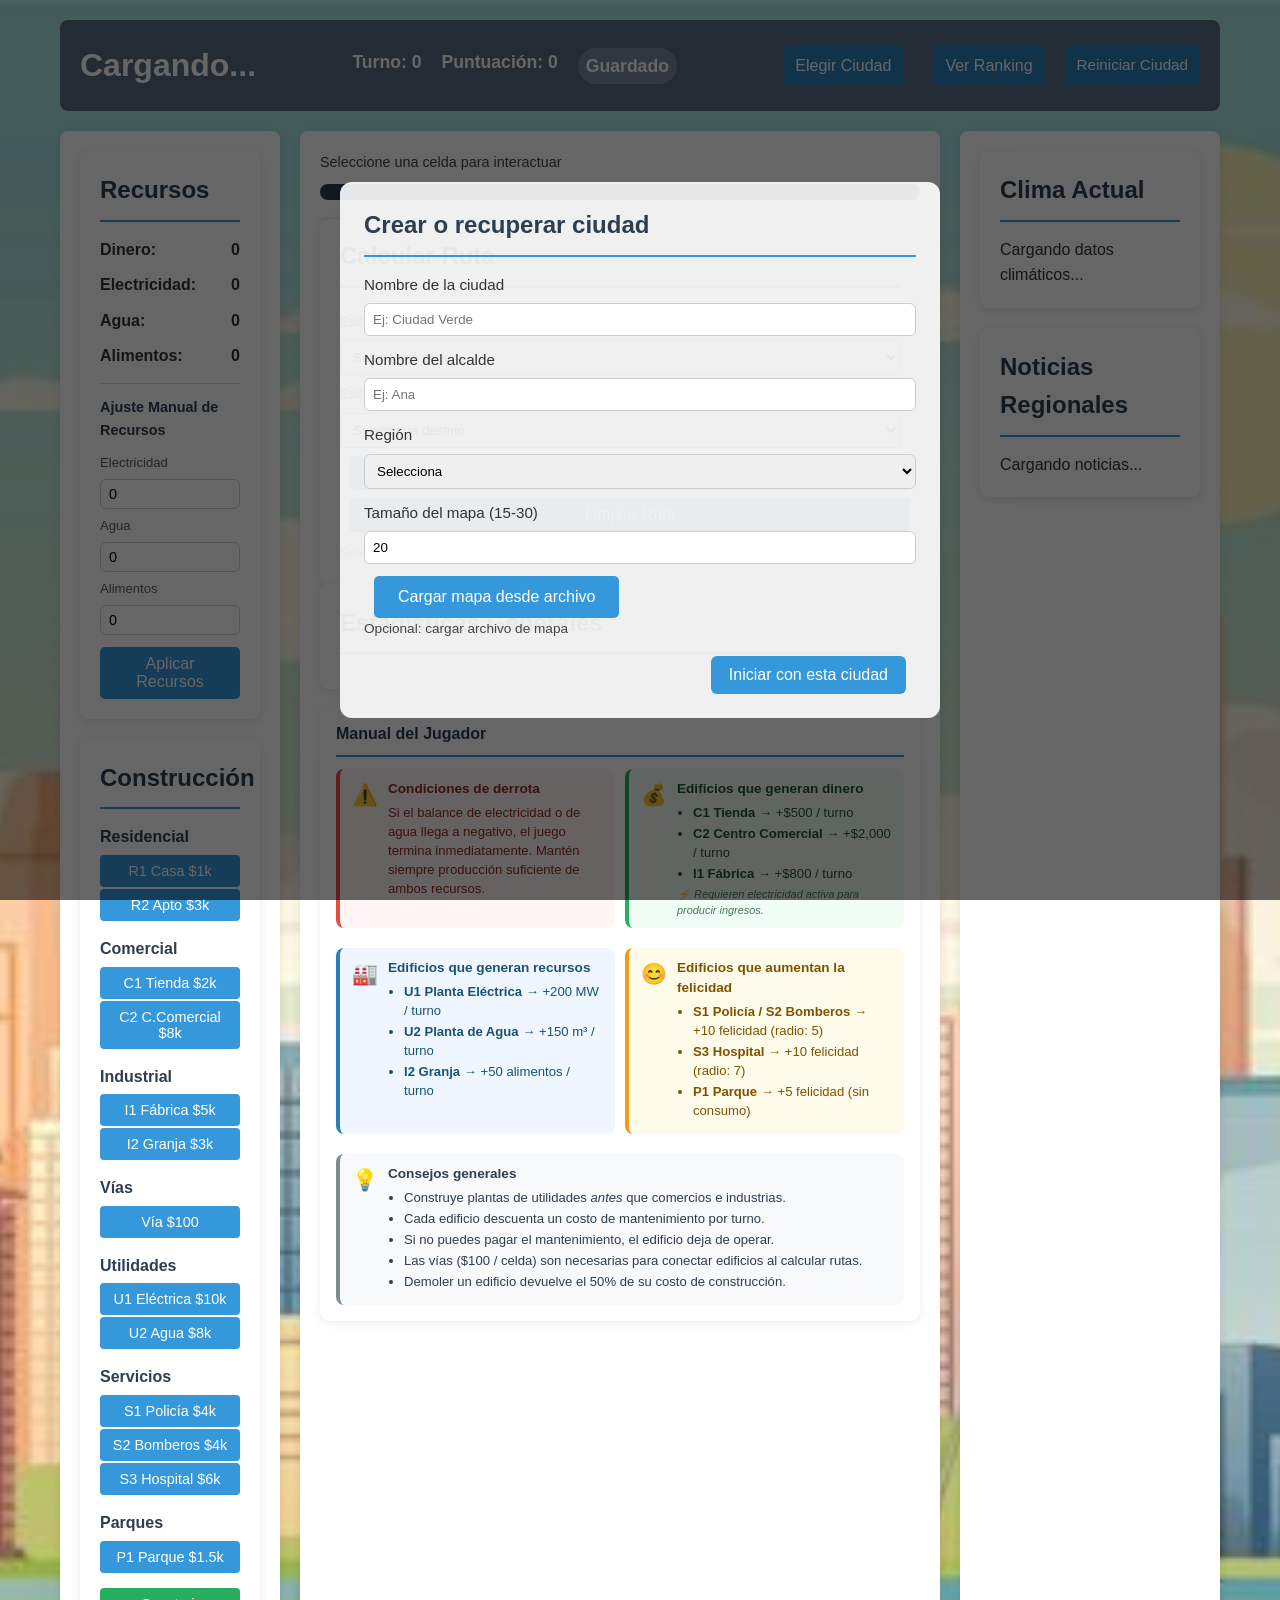
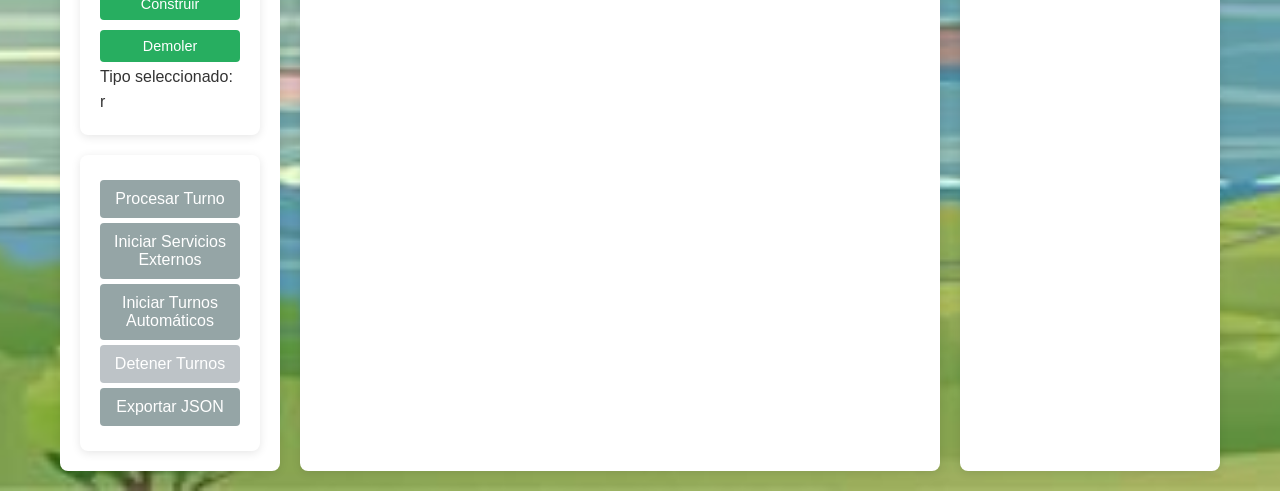
<file: presentacion/vistas/index.html>
<!DOCTYPE html>
<html lang="es">
<head>
    <meta charset="UTF-8" />
    <meta name="viewport" content="width=device-width, initial-scale=1.0" />
    <title>Configuración Inicial - Ciudad Virtual</title>
    <link rel="stylesheet" href="../estilos/setup.css" />
</head>
<body>
    <main class="setup-container">
        <section class="setup-card">
            <h1>Creación de Nueva Ciudad (HU-001)</h1>
            <form id="setup-form">
                <label>
                    Nombre de la ciudad *
                    <input id="nombre-ciudad" type="text" maxlength="50" placeholder="Ej: Springfield" required />
                </label>
                <label>
                    Nombre del alcalde *
                    <input id="nombre-alcalde" type="text" maxlength="50" placeholder="Ej: Homer Simpson" required />
                </label>
                <label>
                    Región geográfica *
                    <select id="region" required>
                        <option value="">Selecciona</option>
                        <option value="Bogotá">Bogotá</option>
                        <option value="Medellín">Medellín</option>
                        <option value="Cali">Cali</option>
                    </select>
                </label>
                <label>
                    Tamaño del mapa *
                    <input id="tamano-mapa" type="number" min="15" max="30" value="20" required />
                </label>

                <div class="helper-text" id="error-msg" aria-live="polite"></div>

                <button type="submit">Crear ciudad y continuar</button>
            </form>
        </section>
    </main>

    <script src="index-redirect.js"></script>

</body>
</html>
</file>
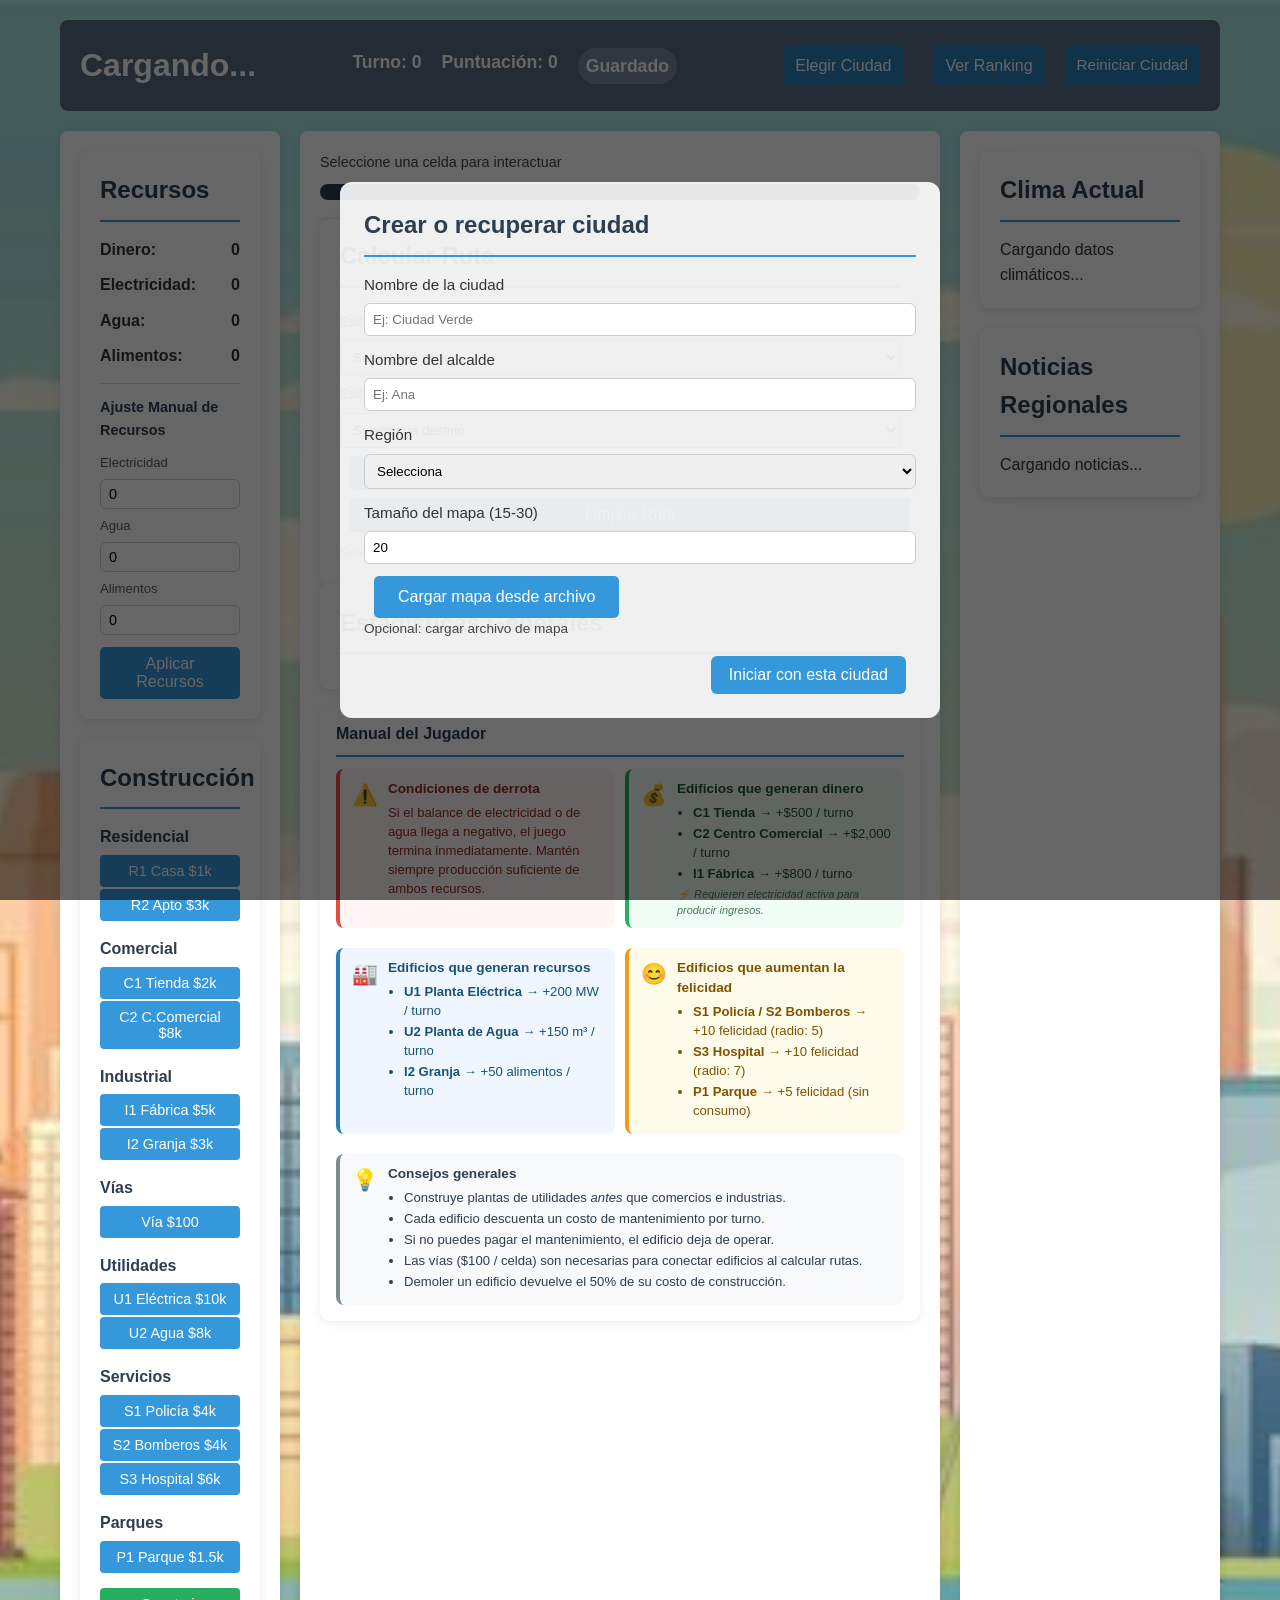
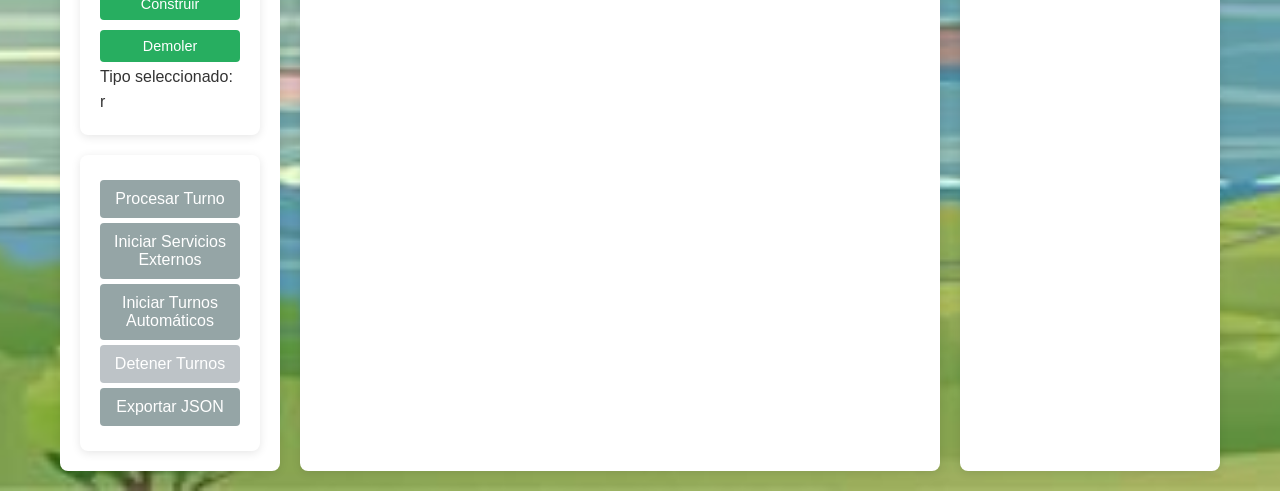
<file: presentacion/vistas/crear_ciudad.html>
<!DOCTYPE html>
<html lang="es">
<head>
    <meta charset="UTF-8" />
    <meta name="viewport" content="width=device-width, initial-scale=1.0" />
    <title>Nueva Ciudad - Ciudad Virtual</title>
    <link rel="stylesheet" href="../estilos/estilos.css" />
</head>
<body>
    <div class="container crear-ciudad-container">
        <main class="crear-ciudad-main">
            <section class="crear-ciudad-modal">
                <h2 class="crear-ciudad-title">Nueva Ciudad</h2>
                <form id="crear-ciudad-form">
                    <label>
                        Nombre de la ciudad *
                        <input id="input-ciudad" type="text" maxlength="50" placeholder="Ej: Springfield" required />
                    </label>
                    <label>
                        Nombre del alcalde *
                        <input id="input-alcalde" type="text" maxlength="50" placeholder="Ej: Homer Simpson" required />
                    </label>
                    <label>
                        Región geográfica *
                        <select id="input-region" required>
                            <option value="buenosaires">Buenos Aires (LAT -34.6037, LON -58.3816)</option>
                            <option value="mexico">Ciudad de México (LAT 19.4326, LON -99.1332)</option>
                            <option value="madrid">Madrid (LAT 40.4168, LON -3.7038)</option>
                            <option value="colombia">Seleccionar municipio de Colombia</option>
                            <option value="custom">Ingresar coordenadas</option>
                        </select>
                    </label>

                    <div id="region-colombia" class="hidden">
                        <div class="region-grid">
                            <label>
                                Departamento
                                <select id="input-departamento">
                                    <option value="">Selecciona departamento</option>
                                    <option value="Cundinamarca">Cundinamarca</option>
                                    <option value="Antioquia">Antioquia</option>
                                    <option value="Valle del Cauca">Valle del Cauca</option>
                                </select>
                            </label>
                            <label>
                                Municipio
                                <select id="input-municipio">
                                    <option value="">Selecciona municipio</option>
                                </select>
                            </label>
                        </div>
                    </div>

                    <div id="region-custom" class="hidden">
                        <label>
                            Latitud
                            <input id="input-lat" type="number" step="0.0001" value="0" />
                        </label>
                        <label>
                            Longitud
                            <input id="input-lon" type="number" step="0.0001" value="0" />
                        </label>
                    </div>

                    <label>
                        Tamaño del mapa *
                        <select id="input-tamano" required>
                            <option value="15">15x15</option>
                            <option value="16">16x16</option>
                            <option value="17">17x17</option>
                            <option value="18">18x18</option>
                            <option value="19">19x19</option>
                            <option value="20" selected>20x20</option>
                            <option value="21">21x21</option>
                            <option value="22">22x22</option>
                            <option value="23">23x23</option>
                            <option value="24">24x24</option>
                            <option value="25">25x25</option>
                            <option value="26">26x26</option>
                            <option value="27">27x27</option>
                            <option value="28">28x28</option>
                            <option value="29">29x29</option>
                            <option value="30">30x30</option>
                        </select>
                    </label>

                    <div class="mapa-carga">
                        <button id="boton-cargar-mapa" type="button">Cargar mapa desde .txt</button>
                        <input id="input-mapa-archivo" type="file" accept=".txt" class="input-hidden" />
                    </div>
                    <div id="estado-mapa" class="estado-mapa">Ningún archivo seleccionado</div>

                    <section class="recursos-iniciales">
                        <h3>Recursos iniciales</h3>
                        <div class="recurso"><span>Dinero:</span><span>$50,000</span></div>
                        <div class="recurso"><span>Electricidad:</span><span>0 MW</span></div>
                        <div class="recurso"><span>Agua:</span><span>0 m³</span></div>
                        <div class="recurso"><span>Comida:</span><span>0 unidades</span></div>
                    </section>

                    <div class="modal-actions modal-actions--spread">
                        <button type="button" id="boton-volver">Volver</button>
                        <button type="submit">Crear Ciudad</button>
                    </div>
                </form>
            </section>
        </main>
    </div>

    <script src="crear-ciudad-redirect.js"></script>

</body>
</html>
</file>
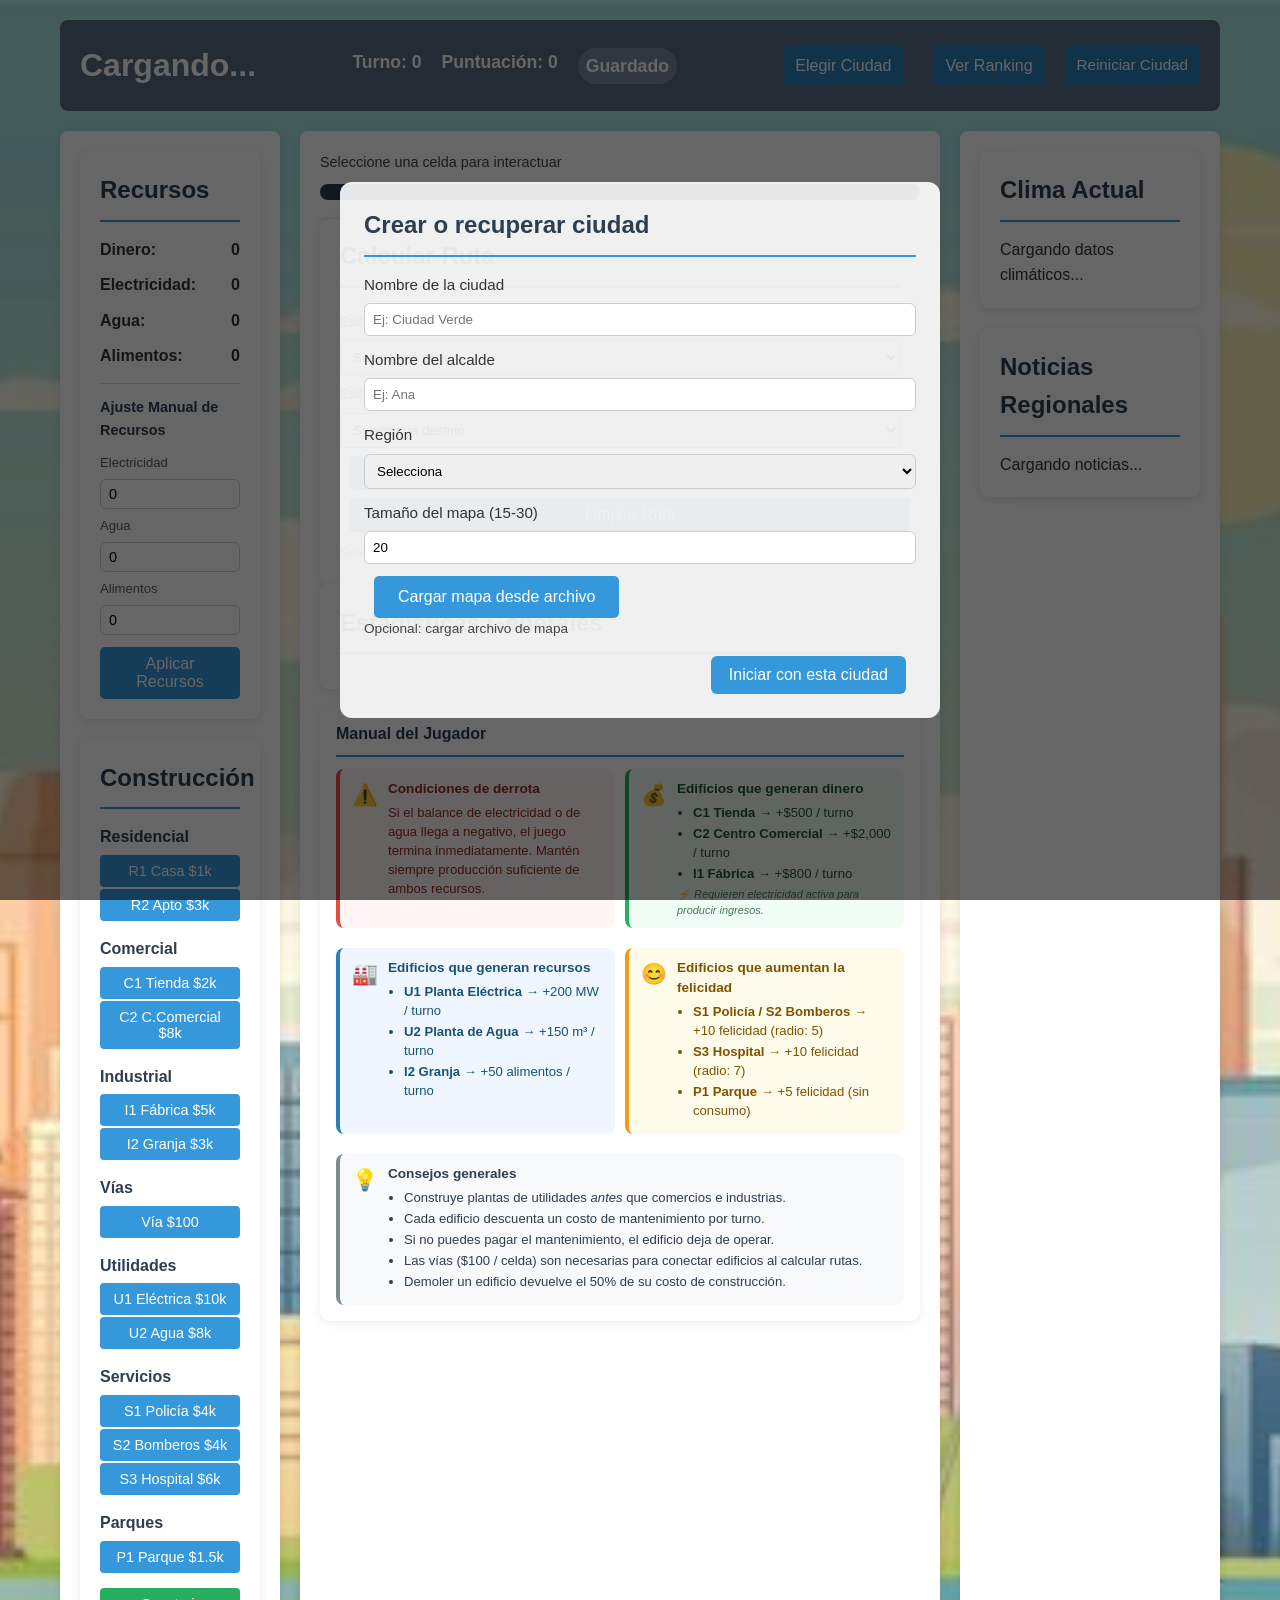
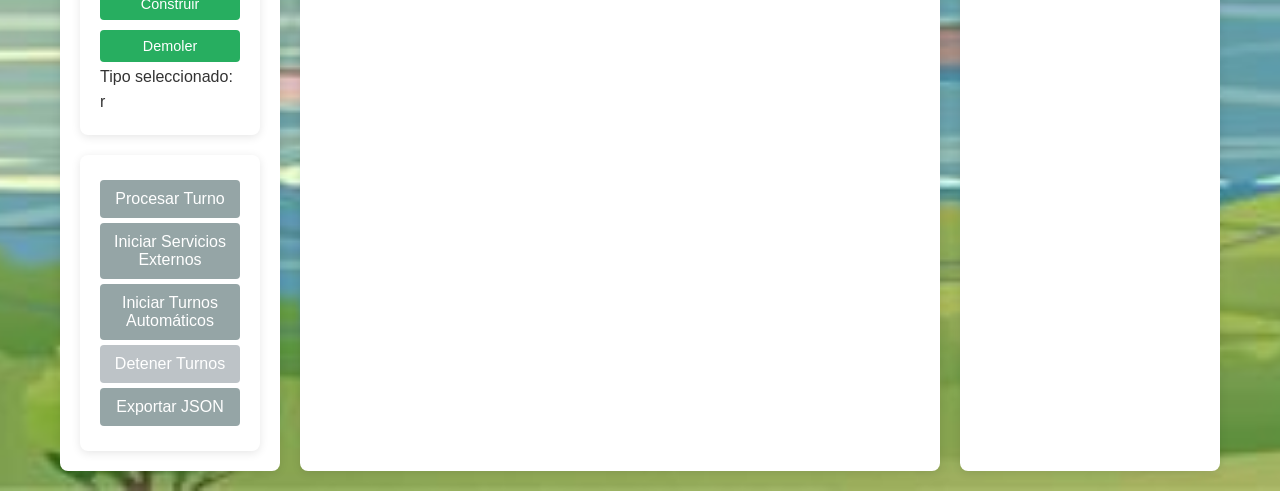
<file: presentacion/vistas/game.html>
<!DOCTYPE html>
<html lang="es">
<head>
    <meta charset="UTF-8">
    <meta name="viewport" content="width=device-width, initial-scale=1.0">
    <title>Simulador de Ciudad</title>
    <link rel="stylesheet" href="../estilos/estilos.css">
</head>
<body>
    <div class="container">
        <header>
            <h1 id="nombre-ciudad">Cargando...</h1>
            <div class="info-general">
                <span id="turno">Turno: 0</span>
                <span id="puntuacion">Puntuación: 0</span>
                <span id="save-status" class="save-status">Guardado</span>
            </div>
            <div class="header-actions">
                <button id="boton-elegir-ciudad" class="button-link button-link--button" type="button">Elegir Ciudad</button>
                <button id="boton-ver-ranking" class="button-link button-link--button" type="button">Ver Ranking</button>
                <a class="button-link" href="./index.html">Reiniciar Ciudad</a>
                <button id="toggle-recursos" class="mob-only" type="button">Recursos</button>
            </div>
        </header>

        <main class="game-layout">
            <aside class="sidebar-left">
                <section class="recursos-panel">
                    <h2>Recursos</h2>
                    <div id="recursos-contenido">
                        <div class="recurso" data-tooltip="Moneda oficial de la ciudad. Se usa para construir edificios y vías. Se genera principalmente por comercios e industrias.">
                            <span>Dinero:</span>
                            <span id="dinero">0</span>
                        </div>
                        <div class="recurso" data-tooltip="Energía eléctrica en MW. Es producida por plantas (U1) y consumida por la mayoría de edificios. Si falta, las fábricas producen al 50%.">
                            <span>Electricidad:</span>
                            <span id="electricidad">0</span>
                        </div>
                        <div class="recurso" data-tooltip="Agua potable en m³. Es producida por plantas (U2) y consumida por edificios urbanos. Si falta, las granjas producen al 50%.">
                            <span>Agua:</span>
                            <span id="agua">0</span>
                        </div>
                        <div class="recurso" data-tooltip="Alimentos en unidades. Son producidos por granjas (I2) y afectan la felicidad de los ciudadanos. Si faltan, la felicidad baja.">
                            <span>Alimentos:</span>
                            <span id="alimentos">0</span>
                        </div>
                    </div>

                    <div class="recursos-ajuste">
                        <h3>Ajuste Manual de Recursos</h3>
                        <label for="input-recurso-electricidad">Electricidad</label>
                        <input id="input-recurso-electricidad" type="number" step="1" value="0" />

                        <label for="input-recurso-agua">Agua</label>
                        <input id="input-recurso-agua" type="number" step="1" value="0" />

                        <label for="input-recurso-alimentos">Alimentos</label>
                        <input id="input-recurso-alimentos" type="number" step="1" value="0" />

                        <button id="boton-aplicar-recursos" type="button">Aplicar Recursos</button>
                    </div>
                </section>

                <section class="construccion-menu">
                    <h2>Construcción</h2>
                    <div class="categoria">
                        <h3>Residencial</h3>
                        <button data-tipo="R1" title="Casa — Cap: 4 | $1,000">R1 Casa $1k</button>
                        <button data-tipo="R2" title="Apartamento — Cap: 12 | $3,000">R2 Apto $3k</button>
                    </div>
                    <div class="categoria">
                        <h3>Comercial</h3>
                        <button data-tipo="C1" title="Tienda — 6 empleos | $2,000 | +$500/turno">C1 Tienda $2k</button>
                        <button data-tipo="C2" title="Centro Comercial — 20 empleos | $8,000 | +$2k/turno">C2 C.Comercial $8k</button>
                    </div>
                    <div class="categoria">
                        <h3>Industrial</h3>
                        <button data-tipo="I1" title="Fábrica — 15 empleos | $5,000 | +$800/turno">I1 Fábrica $5k</button>
                        <button data-tipo="I2" title="Granja — 8 empleos | $3,000 | +50 alimentos/turno">I2 Granja $3k</button>
                    </div>
                    <div class="categoria">
                        <h3>Vías</h3>
                        <button data-tipo="r" title="Vía — $100 por celda">Vía $100</button>
                        <div id="costo-via-preview" class="costo-via-preview">
                            Costo estimado: <strong id="costo-via-valor">$0</strong>
                        </div>
                    </div>
                    <div class="categoria">
                        <h3>Utilidades</h3>
                        <button data-tipo="U1" title="Planta Eléctrica — $10,000 | +200 MW/turno">U1 Eléctrica $10k</button>
                        <button data-tipo="U2" title="Planta de Agua — $8,000 | +150 m³/turno">U2 Agua $8k</button>
                    </div>
                    <div class="categoria">
                        <h3>Servicios</h3>
                        <button data-tipo="S1" title="Policía — $4,000 | +10 felicidad | Radio: 5">S1 Policía $4k</button>
                        <button data-tipo="S2" title="Bomberos — $4,000 | +10 felicidad | Radio: 5">S2 Bomberos $4k</button>
                        <button data-tipo="S3" title="Hospital — $6,000 | +10 felicidad | Radio: 7">S3 Hospital $6k</button>
                    </div>
                    <div class="categoria">
                        <h3>Parques</h3>
                        <button data-tipo="P1" title="Parque — $1,500 | +5 felicidad | Sin consumo">P1 Parque $1.5k</button>
                    </div>
                    <button id="boton-construir">Construir</button>
                    <button id="boton-demoler">Demoler</button>
                    <div id="estado-tipo-construccion" class="estado-tipo">Tipo seleccionado: <span id="tipo-seleccionado">r</span></div>
                </section>

                <section class="controles">
                    <button id="procesar-turno">Procesar Turno</button>
                    <button id="iniciar-servicios">Iniciar Servicios Externos</button>
                    <button id="boton-iniciar-turnos">Iniciar Turnos Automáticos</button>
                    <button id="boton-detener-turnos" disabled>Detener Turnos</button>
                    <button id="boton-exportar">Exportar JSON</button>
                </section>

            </aside>

            <section class="mapa-central">
                <div id="info-celda">Seleccione una celda para interactuar</div>
                <div id="grid-container"></div>

                <section class="rutas-panel rutas-panel--mapa">
                    <h2>Calcular Ruta</h2>
                    <label for="ruta-origen">Edificio origen</label>
                    <select id="ruta-origen">
                        <option value="">Selecciona origen</option>
                    </select>

                    <label for="ruta-destino">Edificio destino</label>
                    <select id="ruta-destino">
                        <option value="">Selecciona destino</option>
                    </select>

                    <button id="boton-calcular-ruta" type="button">Calcular Ruta</button>
                    <button id="boton-limpiar-ruta" type="button">Limpiar Ruta</button>
                    <div id="estado-ruta" class="estado-ruta">Selecciona edificios para calcular una ruta.</div>
                </section>

                <section class="estadisticas-widget">
                    <h2>Estadísticas Generales</h2>
                    <div id="estadisticas-contenido"></div>
                </section>

                <section class="manual-jugador manual-jugador--central">
                    <h2>Manual del Jugador</h2>
                    <div class="manual-grid">

                        <div class="manual-tip manual-tip--danger">
                            <span class="manual-tip__icon">&#x26A0;&#xFE0F;</span>
                            <div>
                                <strong>Condiciones de derrota</strong>
                                <p>Si el balance de electricidad o de agua llega a negativo, el juego termina inmediatamente. Mant&#xe9;n siempre producci&#xf3;n suficiente de ambos recursos.</p>
                            </div>
                        </div>

                        <div class="manual-tip manual-tip--money">
                            <span class="manual-tip__icon">&#x1F4B0;</span>
                            <div>
                                <strong>Edificios que generan dinero</strong>
                                <ul>
                                    <li><b>C1 Tienda</b> &rarr; +$500 / turno</li>
                                    <li><b>C2 Centro Comercial</b> &rarr; +$2,000 / turno</li>
                                    <li><b>I1 F&#xe1;brica</b> &rarr; +$800 / turno</li>
                                </ul>
                                <small>&#x26A1; Requieren electricidad activa para producir ingresos.</small>
                            </div>
                        </div>

                        <div class="manual-tip manual-tip--resources">
                            <span class="manual-tip__icon">&#x1F3ED;</span>
                            <div>
                                <strong>Edificios que generan recursos</strong>
                                <ul>
                                    <li><b>U1 Planta El&#xe9;ctrica</b> &rarr; +200 MW / turno</li>
                                    <li><b>U2 Planta de Agua</b> &rarr; +150 m&#xb3; / turno</li>
                                    <li><b>I2 Granja</b> &rarr; +50 alimentos / turno</li>
                                </ul>
                            </div>
                        </div>

                        <div class="manual-tip manual-tip--happiness">
                            <span class="manual-tip__icon">&#x1F60A;</span>
                            <div>
                                <strong>Edificios que aumentan la felicidad</strong>
                                <ul>
                                    <li><b>S1 Polic&#xed;a / S2 Bomberos</b> &rarr; +10 felicidad (radio: 5)</li>
                                    <li><b>S3 Hospital</b> &rarr; +10 felicidad (radio: 7)</li>
                                    <li><b>P1 Parque</b> &rarr; +5 felicidad (sin consumo)</li>
                                </ul>
                            </div>
                        </div>

                        <div class="manual-tip manual-tip--info manual-tip--full">
                            <span class="manual-tip__icon">&#x1F4A1;</span>
                            <div>
                                <strong>Consejos generales</strong>
                                <ul>
                                    <li>Construye plantas de utilidades <em>antes</em> que comercios e industrias.</li>
                                    <li>Cada edificio descuenta un costo de mantenimiento por turno.</li>
                                    <li>Si no puedes pagar el mantenimiento, el edificio deja de operar.</li>
                                    <li>Las v&#xed;as ($100 / celda) son necesarias para conectar edificios al calcular rutas.</li>
                                    <li>Demoler un edificio devuelve el 50&#x25; de su costo de construcci&#xf3;n.</li>
                                </ul>
                            </div>
                        </div>

                    </div>
                </section>
            </section>

            <aside class="sidebar-right">
                <section class="clima-widget">
                    <h2>Clima Actual</h2>
                    <div id="clima-contenido">
                        <p>Cargando datos climáticos...</p>
                    </div>
                </section>

                <section class="noticias-widget">
                    <h2>Noticias Regionales</h2>
                    <div id="noticias-contenido">
                        <p>Cargando noticias...</p>
                    </div>
                </section>

            </aside>
        </main>
    </div>

    <div id="continue-game-modal" class="modal hidden" role="dialog" aria-modal="true">
        <div class="modal-content modal-content--compact">
            <h2>Elegir ciudad</h2>
            <p>Selecciona una ciudad guardada para continuar con su último progreso o crea una nueva.</p>
            <div id="saved-cities-list" class="saved-cities-list"></div>
            <p id="saved-cities-empty" class="saved-cities-empty hidden">No hay ciudades guardadas.</p>
            <div class="modal-actions modal-actions--split">
                <button id="boton-nueva-partida" type="button" class="secondary">Nueva Ciudad</button>
            </div>
        </div>
    </div>

    <!-- Modal de creación/recuperación de ciudad (integrado en una sola página) -->
    <div id="new-city-modal" class="modal hidden" role="dialog" aria-modal="true">
        <div class="modal-content">
            <h2>Crear o recuperar ciudad</h2>
            <form id="new-city-form">
                <label>
                    Nombre de la ciudad
                    <input id="input-ciudad" type="text" required maxlength="50" placeholder="Ej: Ciudad Verde" />
                </label>
                <label>
                    Nombre del alcalde
                    <input id="input-alcalde" type="text" required maxlength="50" placeholder="Ej: Ana" />
                </label>
                <label>
                    Región
                    <select id="input-region" required>
                        <option value="">Selecciona</option>
                        <option value="buenosaires">Buenos Aires</option>
                        <option value="mexico">Ciudad de México</option>
                        <option value="madrid">Madrid</option>
                        <option value="colombia">Colombia</option>
                        <option value="custom">Personalizada</option>
                    </select>
                </label>

                <div id="region-colombia" class="region-grid hidden">
                    <div>
                        <label>Departamento</label>
                        <select id="input-departamento">
                            <option value="">Selecciona</option>
                            <option value="Cundinamarca">Cundinamarca</option>
                            <option value="Antioquia">Antioquia</option>
                            <option value="Valle del Cauca">Valle del Cauca</option>
                        </select>
                    </div>
                    <div>
                        <label>Municipio</label>
                        <select id="input-municipio"><option value="">Selecciona municipio</option></select>
                    </div>
                </div>

                <div id="region-custom" class="region-grid hidden">
                    <div>
                        <label>Latitud</label>
                        <input id="input-lat" type="number" step="0.0001" placeholder="4.711" />
                    </div>
                    <div>
                        <label>Longitud</label>
                        <input id="input-lon" type="number" step="0.0001" placeholder="-74.072" />
                    </div>
                </div>

                <label>
                    Tamaño del mapa (15-30)
                    <input id="input-tamano" type="number" min="15" max="30" value="20" required />
                </label>

                <div class="mapa-carga">
                    <button type="button" id="boton-cargar-mapa">Cargar mapa desde archivo</button>
                    <input id="input-mapa-archivo" type="file" accept=".txt" class="hidden" />
                </div>
                <div id="estado-mapa" class="estado-mapa">Opcional: cargar archivo de mapa</div>

                <div class="modal-actions">
                    <button type="submit">Iniciar con esta ciudad</button>
                </div>
            </form>
        </div>
    </div>

    <script type="module" src="../../negocio/app.js"></script>
</body>
</html>
</file>
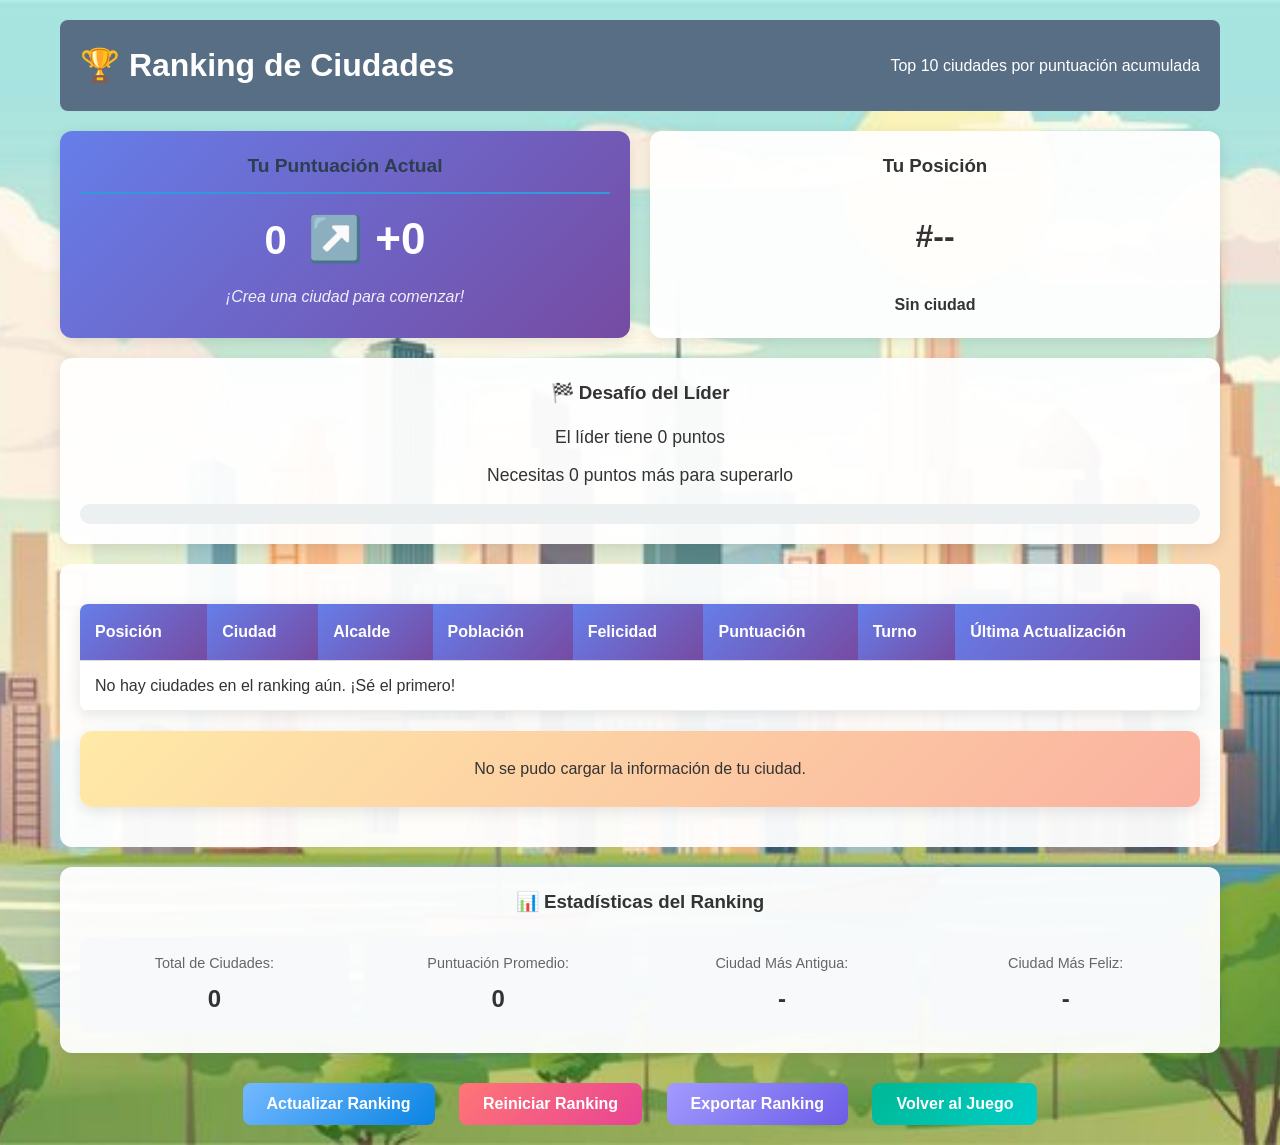
<file: presentacion/vistas/ranking.html>
<!DOCTYPE html>
<html lang="es">
<head>
    <meta charset="UTF-8">
    <meta name="viewport" content="width=device-width, initial-scale=1.0">
    <title>Ranking de Ciudades - Ciudad Virtual</title>
    <link rel="stylesheet" href="../estilos/estilos.css">
</head>
<body>
    <div id="ranking-container">
        <header>
            <h1>🏆 Ranking de Ciudades</h1>
            <p>Top 10 ciudades por puntuación acumulada</p>
        </header>

        <!-- Información de la ciudad actual -->
        <div id="player-stats">
            <div id="player-current-score">
                <h2>Tu Puntuación Actual</h2>
                <div id="score-display">
                    <span id="current-score">0</span>
                    <span id="score-trend">↗️ +0</span>
                </div>
                <p id="motivational-message">¡Sigue mejorando tu ciudad!</p>
            </div>
            <div id="player-position">
                <h3>Tu Posición</h3>
                <div id="position-badge">#--</div>
                <p id="position-message">Fuera del top 10</p>
            </div>
        </div>

        <!-- Comparación con el líder -->
        <div id="competition-section">
            <h3>🏁 Desafío del Líder</h3>
            <div id="leader-comparison">
                <p>El líder tiene <span id="leader-score">0</span> puntos</p>
                <p>Necesitas <span id="points-needed">0</span> puntos más para superarlo</p>
                <div id="progress-bar">
                    <div id="progress-fill"></div>
                </div>
            </div>
        </div>

        <div id="ranking-content">
            <table id="ranking-table">
                <thead>
                    <tr>
                        <th>Posición</th>
                        <th>Ciudad</th>
                        <th>Alcalde</th>
                        <th>Población</th>
                        <th>Felicidad</th>
                        <th>Puntuación</th>
                        <th>Turno</th>
                        <th>Última Actualización</th>
                    </tr>
                </thead>
                <tbody id="ranking-body">
                    <!-- Las filas se generan dinámicamente -->
                </tbody>
            </table>

            <div id="current-city-info">
                <!-- Información de la ciudad actual si no está en el top 10 -->
            </div>
        </div>

        <!-- Estadísticas del ranking -->
        <div id="ranking-stats">
            <h3>📊 Estadísticas del Ranking</h3>
            <div id="stats-grid">
                <div class="stat-item">
                    <span class="stat-label">Total de Ciudades:</span>
                    <span id="total-cities" class="stat-value">0</span>
                </div>
                <div class="stat-item">
                    <span class="stat-label">Puntuación Promedio:</span>
                    <span id="avg-score" class="stat-value">0</span>
                </div>
                <div class="stat-item">
                    <span class="stat-label">Ciudad Más Antigua:</span>
                    <span id="oldest-city" class="stat-value">-</span>
                </div>
                <div class="stat-item">
                    <span class="stat-label">Ciudad Más Feliz:</span>
                    <span id="happiest-city" class="stat-value">-</span>
                </div>
            </div>
        </div>

        <div id="ranking-actions">
            <button id="btn-refresh-ranking">Actualizar Ranking</button>
            <button id="btn-reset-ranking">Reiniciar Ranking</button>
            <button id="btn-export-ranking">Exportar Ranking</button>
            <button id="btn-back-to-game">Volver al Juego</button>
        </div>
    </div>

    <script type="module" src="ranking.js"></script>
</body>
</html>
</file>
<file: presentacion/estilos/setup.css>
body {
    margin: 0;
    font-family: 'Segoe UI', Tahoma, Geneva, Verdana, sans-serif;
    background: linear-gradient(135deg, #0f2e4b 0%, #10294d 40%, #1f496f 100%);
    color: #f8f8f8;
}

.setup-container {
    min-height: 100vh;
    display: flex;
    justify-content: center;
    align-items: center;
    padding: 24px;
}

.setup-card {
    width: min(520px, 90%);
    background: rgba(16, 37, 63, 0.95);
    border-radius: 12px;
    box-shadow: 0 12px 30px rgba(0, 0, 0, 0.35);
    border: 1px solid rgba(177, 211, 234, 0.25);
    padding: 28px;
}

.setup-card h1 {
    font-size: 1.4rem;
    margin-bottom: 18px;
    text-align: center;
    color: #ffd85b;
}

.setup-card form {
    display: grid;
    gap: 14px;
}

.setup-card label {
    display: grid;
    gap: 6px;
    color: #e5f4ff;
    font-weight: 600;
}

.setup-card input,
.setup-card select {
    width: 100%;
    border-radius: 7px;
    border: 1px solid #507ea6;
    background: rgba(22, 56, 89, 0.9);
    color: #fff;
    padding: 10px 12px;
    font-size: 0.95rem;
}

.setup-card button {
    margin-top: 8px;
    padding: 11px;
    border: none;
    border-radius: 7px;
    background: #31a9f6;
    color: white;
    font-weight: 700;
    cursor: pointer;
    transition: all 0.2s ease;
}

.setup-card button:hover {
    background: #2091d9;
}

.helper-text {
    color: #ffdede;
    background: rgba(190, 48, 67, 0.25);
    border: 1px solid #d45a71;
    border-radius: 6px;
    padding: 8px;
    font-size: 0.9rem;
    min-height: 28px;
}

/* Estilos para crear_ciudad.html */
.crear-ciudad-container {
    min-height: 100vh;
    display: flex;
    justify-content: center;
    align-items: center;
    padding: 24px;
}

.crear-ciudad-main {
    width: min(620px, 90%);
}

.crear-ciudad-modal {
    background: rgba(15, 45, 75, 0.95);
    border-radius: 12px;
    padding: 28px;
    box-shadow: 0 12px 30px rgba(0, 0, 0, 0.35);
    border: 1px solid rgba(177, 211, 234, 0.25);
}

.crear-ciudad-title {
    color: #ffd85b;
    text-align: center;
    margin-bottom: 16px;
}

.mapa-carga {
    margin-top: 8px;
    display: flex;
    flex-wrap: wrap;
    gap: 10px;
    align-items: center;
}

.input-hidden {
    display: none;
}

.modal-actions--spread {
    display: flex;
    justify-content: space-between;
    gap: 10px;
    margin-top: 14px;
}
</file>
<file: presentacion/estilos/estilos.css>
/* Estilos básicos para la interfaz de la simulación de ciudad */

* {
    margin: 0;
    padding: 0;
    box-sizing: border-box;
}

body {
    font-family: 'Segoe UI', Tahoma, Geneva, Verdana, sans-serif;
    background-image: url('../../imagenes/fondociudad.jpg');
    background-size: cover;
    background-position: center;
    background-repeat: no-repeat;
    color: #333;
    line-height: 1.6;
}
/* Modal de creación de ciudad */
.modal {
    position: fixed;
    inset: 0;
    background: rgba(0, 0, 0, 0.6);
    display: flex;
    align-items: center;
    justify-content: center;
    z-index: 2000;
}

.modal.hidden {
    display: none;
}
.modal-content {
    width: min(480px, 90%);
    background: rgba(255, 255, 255, 0.9); /* antes era white */
    padding: 24px;
    border-radius: 12px;
}
.modal-content h2 {
    margin-bottom: 16px;
    font-size: 1.5rem;
}

.modal-content label {
    display: block;
    margin-bottom: 12px;
    font-size: 0.95rem;
}

.mapa-carga {
    display: flex;
    align-items: center;
    gap: 10px;
    margin-top: 12px;
}

.estado-mapa {
    font-size: 0.85rem;
    color: #444;
}

.estado-mapa.error {
    color: #c0392b;
}

.modal-content input,
.modal-content select {
    width: 100%;
    margin-top: 6px;
    padding: 8px;
    border: 1px solid #ccc;
    border-radius: 6px;
}

.region-grid {
    display: grid;
    grid-template-columns: 1fr 1fr;
    gap: 10px;
    margin-bottom: 12px;
}

.recursos-iniciales {
    margin-top: 12px;
    border-top: 1px solid #ddd;
    padding-top: 12px;
}

.recursos-iniciales h3 {
    font-size: 1rem;
    margin-bottom: 8px;
}

.modal-actions {
    display: flex;
    justify-content: flex-end;
    margin-top: 16px;
}

.modal-actions button {
    padding: 10px 18px;
    border: none;
    border-radius: 6px;
    background: #3498db;
    color: #fff;
    cursor: pointer;
}

.modal-actions button:hover {
    background: #2980b9;
}

.hidden {
    display: none !important;
}

.container {
    max-width: 1200px;
    margin: 0 auto;
    padding: 20px;
}

.mob-only {
    display: none;
}

header {
    background-color: #586e84;
    color: white;
    padding: 20px;
    border-radius: 8px;
    margin-bottom: 20px;
    display: flex;
    justify-content: space-between;
    align-items: center;
}

.header-actions {
    display: flex;
    gap: 10px;
    align-items: center;
}

.button-link {
    background: #2980b9;
    color: #fff;
    border-radius: 5px;
    padding: 8px 12px;
    text-decoration: none;
    font-size: 0.95rem;
}

.button-link:hover {
    background: #21618c;
}

.button-link--button {
    border: none;
    font: inherit;
}

header h1 {
    font-size: 2em;
}

.info-general {
    display: flex;
    gap: 20px;
}

.info-general span {
    font-size: 1.1em;
    font-weight: bold;
}

.game-layout {
    display: grid;
    grid-template-columns: 250px 1fr 300px;
    gap: 20px;
}

.panel-principal {
    display: grid;
    grid-template-columns: 1fr 1fr;
    gap: 20px;
}

section {
    background-color: white;
    padding: 20px;
    border-radius: 8px;
    box-shadow: 0 2px 10px rgba(0,0,0,0.1);
}

h2 {
    
    color: #2c3e50;
    margin-bottom: 15px;
    border-bottom: 2px solid #3498db;
    padding-bottom: 10px;
}

.estadisticas, .clima {
    height: fit-content;
}

.noticias {
    grid-column: 1 / -1;
}

.noticia-item {
    border-bottom: 1px solid #eee;
    padding: 10px 0;
    margin-bottom: 10px;
}

.noticia-item:last-child {
    border-bottom: none;
    margin-bottom: 0;
}

.noticia-item h3 {
    color: #2c3e50;
    margin-bottom: 5px;
}

.noticia-item p {
    color: #666;
    font-size: 0.9em;
}

.noticia-item a {
    color: #3498db;
    text-decoration: none;
}

.noticia-item a:hover {
    text-decoration: underline;
}

.controles {
    grid-column: 1 / -1;
    text-align: center;
}

button {
    background-color: #3498db;
    color: white;
    border: none;
    padding: 12px 24px;
    border-radius: 5px;
    cursor: pointer;
    font-size: 1em;
    margin: 0 10px;
    transition: background-color 0.3s;
}

button:hover {
    background-color: #2980b9;
}

button:disabled {
    background-color: #bdc3c7;
    cursor: not-allowed;
}

.recurso {
    display: flex;
    justify-content: space-between;
    margin-bottom: 10px;
}

.recurso span:last-child {
    font-weight: bold;
}

@media (max-width: 768px) {
    .panel-principal {
        grid-template-columns: 1fr;
    }

    header {
        flex-direction: column;
        gap: 10px;
        text-align: center;
    }
}

/* ==================== */
/* Mapa y construcción */
/* ==================== */

.mapa {
    background: #fff;
    padding: 16px;
    border-radius: 8px;
    box-shadow: 0 2px 10px rgba(0, 0, 0, 0.08);
}

.mapa-controles {
    display: flex;
    flex-wrap: wrap;
    gap: 10px;
    align-items: center;
    margin-bottom: 12px;
}

.mapa-controles label {
    font-weight: 600;
}

.mapa-controles select,
.mapa-controles button {
    padding: 8px 10px;
    border-radius: 6px;
    border: 1px solid #ccc;
    background: #fff;
    cursor: pointer;
}

.mapa-controles button:hover {
    background: #f0f0f0;
}

#info-celda {
    margin-bottom: 10px;
    color: #444;
    font-size: 0.9rem;
}

.panel-edificio {
    background: #f9f9f9;
    border: 1px solid #ddd;
    border-radius: 6px;
    padding: 12px;
    font-size: 0.85rem;
    line-height: 1.6;
}

.panel-edificio h3 {
    margin: 0 0 8px 0;
    color: #0f2e4b;
    font-size: 1rem;
}

.edificio-detalles {
    display: flex;
    flex-direction: column;
    gap: 6px;
}

.edificio-detalles .fila {
    display: flex;
    justify-content: space-between;
    align-items: center;
    border-bottom: 1px solid #e8e8e8;
    padding-bottom: 6px;
}

.edificio-detalles .fila:last-child {
    border-bottom: none;
}

.fila--actions {
    margin-top: 10px;
}

.estado-operativo {
    color: #4ade80;
    font-weight: 700;
}

.estado-inoperativo {
    color: #f87171;
    font-weight: 700;
}

.edificio-detalles .etiqueta {
    font-weight: 600;
    color: #0f2e4b;
    min-width: 130px;
}

.btn-demoler {
    background: #dc2626;
    color: white;
    border: none;
    padding: 8px 12px;
    border-radius: 4px;
    cursor: pointer;
    font-size: 0.85rem;
    font-weight: 600;
    width: 100%;
    transition: background 0.2s;
}

.btn-demoler:hover {
    background: #b91c1c;
}

#grid-container {
    display: grid;
    gap: 2px;
    background: #2c3e50;
    padding: 8px;
    border-radius: 8px;
    overflow: auto;
    max-height: 420px;
}

.save-status {
    font-size: 0.9em;
    padding: 4px 8px;
    border-radius: 999px;
    background: rgba(255, 255, 255, 0.2);
}

.save-status.saving {
    background: #f39c12;
}

.save-status.error {
    background: #c0392b;
}

.modal-content--compact {
    width: min(720px, 92%);
}

.modal-actions--split {
    justify-content: space-between;
    gap: 10px;
}

.modal-actions button.secondary {
    background: #7f8c8d;
}

.modal-actions button.secondary:hover {
    background: #6c7a7b;
}

.saved-cities-list {
    display: flex;
    flex-direction: column;
    gap: 12px;
    margin: 18px 0;
    max-height: 360px;
    overflow-y: auto;
}

.saved-cities-empty {
    color: #555;
    margin: 16px 0;
}

.saved-city-item {
    display: flex;
    justify-content: space-between;
    gap: 16px;
    padding: 14px;
    border: 1px solid #d9e2ec;
    border-radius: 10px;
    background: #f8fbff;
}

.saved-city-item--active {
    border-color: #3498db;
    box-shadow: 0 0 0 1px rgba(52, 152, 219, 0.15);
}

.saved-city-item__info h3 {
    margin: 0 0 6px;
    color: #2c3e50;
}

.saved-city-item__meta {
    margin: 0;
    color: #4f5f6f;
    font-size: 0.9rem;
}

.saved-city-item__badge {
    display: inline-block;
    margin-top: 8px;
    padding: 4px 8px;
    border-radius: 999px;
    background: rgba(52, 152, 219, 0.15);
    color: #21618c;
    font-size: 0.8rem;
    font-weight: 600;
}

.saved-city-item__actions {
    display: flex;
    align-items: center;
    gap: 8px;
}

.saved-city-item__actions button {
    margin: 0;
    min-width: 90px;
}

.controles .danger {
    background: #c0392b;
}

.controles .danger:hover {
    background: #a93226;
}

.map-cell {
    width: 24px;
    height: 24px;
    border-radius: 4px;
    cursor: pointer;
    display: flex;
    justify-content: center;
    align-items: center;
    font-size: 0.6rem;
    color: transparent;
    user-select: none;
    background-size: cover;
    background-position: center;
    background-repeat: no-repeat;
    background-color: #81c784;
}

.map-cell--selected {
    outline: 2px solid #ffeb3b;
    box-shadow: 0 0 0 2px rgba(255, 235, 59, 0.6);
}

.map-cell--route {
    outline: 2px solid #ff5722;
    box-shadow: inset 0 0 0 1px rgba(255, 255, 255, 0.75);
}

.map-cell--walker {
    position: relative;
}

.map-cell--walker::after {
    content: '🚶';
    position: absolute;
    inset: 0;
    display: flex;
    align-items: center;
    justify-content: center;
    font-size: 14px;
    line-height: 1;
    color: #1f2937;
    text-shadow: 0 1px 2px rgba(255, 255, 255, 0.85);
    z-index: 1;
    pointer-events: none;
    animation: walker-step 0.4s ease-in-out infinite;
}

@keyframes walker-step {
    0% { transform: translateY(0); }
    50% { transform: translateY(-2px); }
    100% { transform: translateY(0); }
}

.map-cell--g {
    background-color: #81c784;
}
.map-cell--r {
    background-color: #757575;
    background-image: none;
}
.map-cell--R1 {
    background-image: url("../../imagenes/edificio_residencial.jpg");
}
.map-cell--R2 {
    background-image: url("../../imagenes/edificio_residencial.jpg");
}
.map-cell--C1 {
    background-image: url("../../imagenes/edicifio_comercial.jpg");
}
.map-cell--C2 {
    background-image: url("../../imagenes/edicifio_comercial.jpg");
}
.map-cell--I1 {
    background-image: url("../../imagenes/edificio_industrial.jpg");
}
.map-cell--I2 {
    background-image: url("../../imagenes/edificio_industrial.jpg");
}
.map-cell--S1,
.map-cell--S2,
.map-cell--S3 {
    background-image: url("../../imagenes/edificio_servicios.jpg");
}
.map-cell--U1,
.map-cell--U2 {
    background-image: url("../../imagenes/edificio_utilidades.jpg");
}
.map-cell--P1 {
    background-image: url("../../imagenes/parque.jpg");
}

/* ==================== */
/* Nuevo Layout de Juego */
/* ==================== */

.game-layout {
    display: grid;
    grid-template-columns: minmax(220px, 250px) minmax(0, 1fr) minmax(240px, 300px);
    grid-template-areas: 'left center right';
    gap: 20px;
}

.sidebar-left, .sidebar-right, .mapa-central {
    background-color: white;
    padding: 20px;
    border-radius: 8px;
    box-shadow: 0 2px 10px rgba(0,0,0,0.1);
}

.sidebar-left {
    grid-area: left;
}

.mapa-central {
    grid-area: center;
}

.sidebar-right {
    grid-area: right;
}

.mapa-central {
    display: flex;
    flex-direction: column;
}

.sidebar-left section, .sidebar-right section {
    margin-bottom: 20px;
}

.sidebar-left section:last-child, .sidebar-right section:last-child {
    margin-bottom: 0;
}

/* Recursos */
.recurso {
    display: flex;
    justify-content: space-between;
    margin-bottom: 10px;
    font-weight: bold;
}

.recursos-ajuste {
    margin-top: 14px;
    padding-top: 12px;
    border-top: 1px solid #d9e2ec;
    display: grid;
    gap: 6px;
}

.recursos-ajuste h3 {
    margin: 0 0 4px;
    font-size: 0.9rem;
    color: #2c3e50;
}

.recursos-ajuste label {
    font-size: 0.82rem;
    color: #4f5f6f;
}

.recursos-ajuste input {
    width: 100%;
    padding: 6px 8px;
    border: 1px solid #c9d4df;
    border-radius: 6px;
    font-size: 0.9rem;
}

.recursos-ajuste button {
    width: 100%;
    margin: 6px 0 0;
    padding: 8px 10px;
}

/* Menú de Construcción */
.construccion-menu .categoria {
    margin-bottom: 15px;
}

.rutas-panel {
    display: flex;
    flex-direction: column;
    gap: 8px;
}

.rutas-panel--mapa {
    margin-top: 18px;
    padding-top: 18px;
    border-top: 1px solid #e3e8ee;
}

.rutas-panel label {
    font-size: 0.85rem;
    color: #2c3e50;
}

.rutas-panel select,
.rutas-panel button {
    width: 100%;
    padding: 8px;
    border-radius: 4px;
}

.estado-ruta {
    font-size: 0.85rem;
    color: #1f6f43;
    margin-top: 2px;
}

.estado-ruta.error {
    color: #c0392b;
}

.game-toast {
    position: fixed;
    top: 94px;
    right: 18px;
    max-width: min(420px, 88vw);
    padding: 10px 14px;
    border-radius: 10px;
    color: #fff;
    font-weight: 600;
    font-size: 0.92rem;
    box-shadow: 0 10px 24px rgba(0, 0, 0, 0.22);
    z-index: 2500;
    opacity: 0;
    transform: translateY(10px);
    transition: opacity 0.2s ease, transform 0.2s ease;
    pointer-events: none;
}

.game-toast--visible {
    opacity: 1;
    transform: translateY(0);
}

.game-toast--success {
    background: #1f8f4e;
}

.game-toast--error {
    background: #c0392b;
}

.game-toast--warning {
    background: #d68910;
}

.game-toast--info {
    background: #2e86c1;
}

.construccion-menu .categoria h3 {
    margin-bottom: 5px;
    font-size: 1em;
    color: #2c3e50;
}

.construccion-menu button {
    display: block;
    width: 100%;
    margin: 2px 0;
    padding: 8px;
    background: #3498db;
    color: white;
    border: none;
    border-radius: 4px;
    cursor: pointer;
    font-size: 0.9em;
}

/* ==================== */
/* Diseño Responsivo */
/* ==================== */

/* PC estándar */
@media (max-width: 1280px) and (min-width: 1025px) {
    .game-layout {
        grid-template-columns: 220px minmax(0, 1fr) 260px;
    }
}

/* Tablet */
@media (max-width: 1024px) and (min-width: 769px) {
    .container {
        padding: 14px;
    }

    .game-layout {
        grid-template-columns: 1fr 1fr;
        grid-template-areas:
            'center center'
            'left right';
        gap: 14px;
    }

    .mapa-central {
        min-width: 0;
    }

    #grid-container {
        max-height: 52vh;
    }
}

/* Smartphone */
@media (max-width: 768px) {
    .container {
        padding: 10px;
    }

    header {
        display: grid;
        grid-template-columns: 1fr;
        justify-items: center;
        text-align: center;
        gap: 8px;
        padding: 10px;
    }

    .header-actions {
        flex-wrap: wrap;
        justify-content: center;
    }

    .info-general {
        flex-wrap: wrap;
        justify-content: center;
        gap: 10px;
    }

    .mob-only {
        display: none;
    }

    .game-layout {
        grid-template-columns: 1fr;
        grid-template-areas:
            'center'
            'left'
            'right';
        gap: 10px;
    }

    .sidebar-left,
    .sidebar-right,
    .mapa-central {
        display: block;
    }

    .mapa-central {
        order: 0;
        min-width: 0;
        margin-top: 0;
        margin-bottom: 0;
    }

    .recursos-panel {
        position: static;
        background: white;
        padding: 10px;
        box-shadow: none;
        z-index: auto;
        display: block;
    }

    .recursos-panel.show {
        display: block;
    }

    .construccion-menu {
        position: static;
        background: white;
        padding: 0;
        box-shadow: none;
        z-index: auto;
        display: block;
        flex-wrap: nowrap;
        gap: 0;
        transition: none;
        opacity: 1;
        transform: none;
    }

    .construccion-menu.open {
        display: block;
        opacity: 1;
        transform: none;
    }

    .construccion-menu button.selected {
        border: 2px solid #2c3e50;
        background: #2c3e50;
    }
    .construccion-menu .categoria {
        flex: 1;
        min-width: 120px;
    }
    .construccion-menu .categoria h3 {
        display: none; /* Ocultar títulos en móvil */
    }
    .construccion-menu button {
        width: 100%;
        padding: 6px;
        font-size: 0.8em;
    }

    #grid-container {
        max-height: 46vh;
        overflow: auto;
    }

    .game-toast {
        left: 12px;
        right: 12px;
        top: 86px;
        max-width: none;
    }
}

/* ==================== */
/* Colores Dinámicos para Dinero */
/* ==================== */

.recurso.dinero-verde span:last-child {
    color: green;
}

.recurso.dinero-amarillo span:last-child {
    color: orange;
}

.recurso.dinero-rojo span:last-child {
    color: red;
}

.construccion-menu button:hover {
    background: #2980b9;
}

.construccion-menu #boton-construir, .construccion-menu #boton-demoler {
    margin-top: 10px;
    background: #27ae60;
}

.construccion-menu #boton-construir:hover, .construccion-menu #boton-demoler:hover {
    background: #229954;
}

/* Controles */
.controles button {
    display: block;
    width: 100%;
    margin: 5px 0;
    padding: 10px;
    background: #95a5a6;
    color: white;
    border: none;
    border-radius: 4px;
    cursor: pointer;
}

.controles button:hover {
    background: #7f8c8d;
}

.controles button:disabled {
    background: #bdc3c7;
    cursor: not-allowed;
}

/* Estilos para la vista de ranking */
#ranking-container {
    max-width: 1200px;
    margin: 0 auto;
    padding: 20px;
}

#ranking-content {
    background: rgba(255, 255, 255, 0.95);
    border-radius: 12px;
    padding: 20px;
    margin: 20px 0;
}

/* ==================== */
/* HU-018: Desglose puntuación */
/* ==================== */

.score-details {
    margin-top: 12px;
}

.score-details summary {
    cursor: pointer;
    font-weight: 600;
    color: #2c3e50;
    padding: 6px 0;
    border-top: 2px solid #3498db;
}

.score-desglose {
    font-size: 0.82rem;
    margin-top: 8px;
    line-height: 1.8;
}

.score-bonos {
    color: #1a7a3c;
    margin-top: 4px;
    font-weight: 600;
}

.score-bonos-item {
    color: #1a7a3c;
    padding-left: 8px;
}

.score-penas {
    color: #c0392b;
    margin-top: 4px;
    font-weight: 600;
}

.score-penas-item {
    color: #c0392b;
    padding-left: 8px;
}

.score-total {
    margin-top: 6px;
    border-top: 1px solid #ddd;
    padding-top: 6px;
    font-weight: 700;
}

/* ==================== */
/* HU-009: Costo de vía antes de construir */
/* ==================== */

.costo-via-preview {
    font-size: 0.82rem;
    color: #2c3e50;
    background: #eaf4fb;
    border: 1px solid #aed6f1;
    border-radius: 6px;
    padding: 6px 10px;
    margin-top: 6px;
    display: none;
}

.costo-via-preview.visible {
    display: block;
}

/* ==================== */
/* HU-015: Panel recursos colapsable móvil */
/* ==================== */

.recursos-header {
    display: flex;
    justify-content: space-between;
    align-items: center;
    margin-bottom: 10px;
}

.recursos-toggle-icon {
    font-size: 1rem;
    cursor: pointer;
    user-select: none;
}

#ranking-table {
    width: 100%;
    border-collapse: collapse;
    margin-bottom: 20px;
}

#ranking-table th,
#ranking-table td {
    padding: 12px;
    text-align: left;
    border-bottom: 1px solid #ddd;
}

#ranking-table th {
    background-color: #f8f9fa;
    font-weight: bold;
}

#ranking-table tr.current-city {
    background-color: #e3f2fd;
    font-weight: bold;
}

#ranking-actions {
    text-align: center;
}

#ranking-actions button {
    margin: 0 10px;
    padding: 10px 20px;
    background-color: #007bff;
    color: white;
    border: none;
    border-radius: 5px;
    cursor: pointer;
}

#ranking-actions button:hover {
    background-color: #0056b3;
}

#current-city-info {
    margin-top: 20px;
    padding: 15px;
    background-color: #f8f9fa;
    border-radius: 8px;
    text-align: center;
}

.current-city-position {
    color: #007bff;
    font-weight: bold;
}

/* ==================== */
/* HU-015: Tooltip de recursos */
/* ==================== */

.recurso {
    position: relative;
}

.recurso[data-tooltip]:hover::after {
    content: attr(data-tooltip);
    position: absolute;
    left: 50%;
    top: calc(100% + 6px);
    transform: translateX(-50%);
    background: #2c3e50;
    color: #fff;
    padding: 6px 10px;
    border-radius: 6px;
    font-size: 0.78rem;
    white-space: pre-line;
    z-index: 100;
    min-width: 180px;
    pointer-events: none;
    box-shadow: 0 4px 12px rgba(0,0,0,0.2);
}

/* ==================== */
/* Épica 6: Ranking Motivacional Mejorado */
/* ==================== */

/* Estadísticas del jugador */
#player-stats {
    display: grid;
    grid-template-columns: 1fr 1fr;
    gap: 20px;
    margin: 20px 0;
}

#player-current-score {
    background: linear-gradient(135deg, #667eea 0%, #764ba2 100%);
    color: white;
    padding: 20px;
    border-radius: 12px;
    text-align: center;
    box-shadow: 0 4px 15px rgba(0,0,0,0.1);
}

#player-current-score h2 {
    margin-bottom: 10px;
    font-size: 1.2em;
}

#score-display {
    font-size: 2.5em;
    font-weight: bold;
    margin: 10px 0;
}

#score-trend {
    font-size: 1.1em;
    margin-left: 10px;
}

#motivational-message {
    font-style: italic;
    margin-top: 10px;
    opacity: 0.9;
}

#player-position {
    background: rgba(255, 255, 255, 0.95);
    padding: 20px;
    border-radius: 12px;
    text-align: center;
    box-shadow: 0 4px 15px rgba(0,0,0,0.1);
}

#player-position h3 {
    margin-bottom: 10px;
    color: #333;
}

#position-badge {
    font-size: 2em;
    font-weight: bold;
    margin: 10px 0;
    padding: 10px 20px;
    border-radius: 25px;
    display: inline-block;
    min-width: 80px;
}

.position-badge.position-1 { background: linear-gradient(45deg, #ffd700, #ffed4e); color: #333; }
.position-badge.position-2 { background: linear-gradient(45deg, #c0c0c0, #e8e8e8); color: #333; }
.position-badge.position-3 { background: linear-gradient(45deg, #cd7f32, #d4a574); color: #333; }
.position-badge.position-out { background: linear-gradient(45deg, #95a5a6, #bdc3c7); color: #333; }
.position-badge.position-none { background: linear-gradient(45deg, #ecf0f1, #f8f9fa); color: #666; }

#position-message {
    font-weight: bold;
    margin-top: 10px;
}

/* Comparación con el líder */
#competition-section {
    background: rgba(255, 255, 255, 0.95);
    padding: 20px;
    border-radius: 12px;
    margin: 20px 0;
    text-align: center;
    box-shadow: 0 4px 15px rgba(0,0,0,0.1);
}

#competition-section h3 {
    margin-bottom: 15px;
    color: #333;
}

#leader-comparison p {
    margin: 10px 0;
    font-size: 1.1em;
}

#progress-bar {
    width: 100%;
    height: 20px;
    background: #ecf0f1;
    border-radius: 10px;
    overflow: hidden;
    margin-top: 15px;
}

#progress-fill {
    height: 100%;
    background: linear-gradient(90deg, #27ae60, #2ecc71);
    transition: width 0.5s ease;
}

/* Estadísticas del ranking */
#ranking-stats {
    background: rgba(255, 255, 255, 0.95);
    padding: 20px;
    border-radius: 12px;
    margin: 20px 0;
    box-shadow: 0 4px 15px rgba(0,0,0,0.1);
}

#ranking-stats h3 {
    text-align: center;
    margin-bottom: 20px;
    color: #333;
}

#stats-grid {
    display: grid;
    grid-template-columns: repeat(auto-fit, minmax(200px, 1fr));
    gap: 15px;
}

.stat-item {
    text-align: center;
    padding: 15px;
    background: #f8f9fa;
    border-radius: 8px;
}

.stat-label {
    display: block;
    font-size: 0.9em;
    color: #666;
    margin-bottom: 5px;
}

.stat-value {
    display: block;
    font-size: 1.5em;
    font-weight: bold;
    color: #333;
}

/* Tabla de ranking mejorada */
#ranking-table {
    width: 100%;
    border-collapse: collapse;
    margin: 20px 0;
    background: white;
    border-radius: 8px;
    overflow: hidden;
    box-shadow: 0 4px 15px rgba(0,0,0,0.1);
}

#ranking-table th {
    background: linear-gradient(135deg, #667eea 0%, #764ba2 100%);
    color: white;
    padding: 15px;
    text-align: left;
    font-weight: 600;
}

#ranking-table td {
    padding: 12px 15px;
    border-bottom: 1px solid #eee;
}

#ranking-table tr:nth-child(even) {
    background: #f8f9fa;
}

#ranking-table tr.current-city {
    background: linear-gradient(90deg, #e3f2fd, #f3e5f5);
    border-left: 4px solid #2196f3;
    font-weight: bold;
}

#ranking-table tr.current-city td:first-child {
    color: #2196f3;
    font-size: 1.2em;
}

/* Información de ciudad actual mejorada */
#current-city-info {
    background: linear-gradient(135deg, #ffeaa7, #fab1a0);
    padding: 20px;
    border-radius: 12px;
    margin: 20px 0;
    box-shadow: 0 4px 15px rgba(0,0,0,0.1);
}

#current-city-info h3 {
    color: #d63031;
    margin-bottom: 10px;
}

#current-city-info p {
    margin: 5px 0;
}

.motivation-text {
    color: #e17055;
    font-weight: bold;
    margin-top: 10px;
}

/* Acciones del ranking */
#ranking-actions {
    text-align: center;
    margin-top: 30px;
}

#ranking-actions button {
    margin: 0 10px;
    padding: 12px 24px;
    border: none;
    border-radius: 8px;
    cursor: pointer;
    font-weight: 600;
    transition: all 0.3s ease;
}

#btn-refresh-ranking {
    background: linear-gradient(135deg, #74b9ff, #0984e3);
    color: white;
}

#btn-refresh-ranking:hover {
    background: linear-gradient(135deg, #0984e3, #74b9ff);
    transform: translateY(-2px);
}

#btn-reset-ranking {
    background: linear-gradient(135deg, #ff7675, #e84393);
    color: white;
}

#btn-reset-ranking:hover {
    background: linear-gradient(135deg, #e84393, #ff7675);
    transform: translateY(-2px);
}

#btn-export-ranking {
    background: linear-gradient(135deg, #a29bfe, #6c5ce7);
    color: white;
}

#btn-export-ranking:hover {
    background: linear-gradient(135deg, #6c5ce7, #a29bfe);
    transform: translateY(-2px);
}

#btn-back-to-game {
    background: linear-gradient(135deg, #00b894, #00cec9);
    color: white;
}

#btn-back-to-game:hover {
    background: linear-gradient(135deg, #00cec9, #00b894);
    transform: translateY(-2px);
}

/* Responsive para ranking */
@media (max-width: 768px) {
    #player-stats {
        grid-template-columns: 1fr;
        gap: 15px;
    }

    #ranking-table {
        font-size: 0.9em;
    }

    #ranking-table th,
    #ranking-table td {
        padding: 8px 10px;
    }

    #stats-grid {
        grid-template-columns: 1fr;
        gap: 10px;
    }

    #ranking-actions button {
        display: block;
        width: 100%;
        margin: 5px 0;
    }
}

@media (max-width: 768px) {
    .info-general {
        display: inline-flex;
        flex-direction: column;
        gap: 4px;
    }

    .sidebar-left {
        position: sticky;
        bottom: 0;
        z-index: 100;
        background: white;
        padding: 10px;
        box-shadow: 0 -2px 10px rgba(0,0,0,0.15);
    }

    /* Noticias en carrusel horizontal en móvil */
    #noticias-contenido {
        display: flex;
        overflow-x: auto;
        scroll-snap-type: x mandatory;
        gap: 12px;
        padding-bottom: 8px;
    }

    .noticia-item {
        flex: 0 0 85%;
        scroll-snap-align: start;
        border: 1px solid #eee;
        border-radius: 8px;
        padding: 10px;
    }

    /* Clima compacto en móvil */
    .clima-widget .recurso {
        font-size: 0.85rem;
        margin-bottom: 6px;
    }

    /* Modal ocupa 80% de pantalla en móvil */
    .modal-content {
        width: 90%;
        max-height: 85vh;
        overflow-y: auto;
    }

    /* Notificaciones arriba */
    .game-toast {
        top: 10px;
    }
}

/* ==================== */
/* HU-023: Tablet — layout 70/30 */
/* ==================== */

@media (max-width: 1024px) and (min-width: 769px) {
    .game-layout {
        grid-template-columns: 70% 30%;
        grid-template-areas:
            'center right'
            'left   right';
        gap: 14px;
    }

    .sidebar-right {
        grid-row: 1 / 3;
    }

    .sidebar-left {
        grid-area: left;
    }

    /* Modales al 60% en tablet */
    .modal-content {
        width: 60%;
    }

    /* Tooltips más grandes */
    .recurso[data-tooltip]:hover::after {
        font-size: 0.88rem;
        min-width: 220px;
    }

    button {
        min-height: 40px;
    }
}

/* ==================== */
/* HU-024: Desktop — cursor construcción y zoom */
/* ==================== */

@media (min-width: 1025px) {
    /* Cursor personalizado en modo construcción */
    body.modo-construir {
        cursor: cell;
    }

    body.modo-demoler {
        cursor: crosshair;
    }

    body.modo-construir .map-cell:hover {
        outline: 2px solid #27ae60;
        box-shadow: 0 0 0 2px rgba(39, 174, 96, 0.4);
    }

    body.modo-demoler .map-cell:hover {
        outline: 2px solid #c0392b;
        box-shadow: 0 0 0 2px rgba(192, 57, 43, 0.4);
    }

    /* Hover effects en edificios */
    .map-cell:not(.map-cell--g):not(.map-cell--r):hover {
        transform: scale(1.15);
        z-index: 10;
        position: relative;
        box-shadow: 0 4px 12px rgba(0,0,0,0.3);
    }

    /* Modales centrados al 50% */
    .modal-content {
        width: min(50%, 600px);
    }

    /* Animaciones suaves */
    .sidebar-left,
    .sidebar-right,
    .mapa-central {
        transition: box-shadow 0.2s ease;
    }

    .sidebar-left:hover,
    .sidebar-right:hover,
    .mapa-central:hover {
        box-shadow: 0 4px 20px rgba(0,0,0,0.15);
    }
}

/* ==================== */
/* Manual del Jugador   */
/* ==================== */

.manual-jugador {
    background: #fff;
    border-radius: 10px;
    padding: 16px;
    box-shadow: 0 2px 10px rgba(0,0,0,0.08);
    margin-top: 16px;
}

.manual-jugador--central {
    margin-top: 16px;
}

.manual-grid {
    display: grid;
    grid-template-columns: 1fr 1fr;
    gap: 10px;
}

.manual-tip--full {
    grid-column: 1 / -1;
}

.manual-jugador h2 {
    font-size: 1rem;
    font-weight: 700;
    color: #2c3e50;
    margin-bottom: 12px;
    padding-bottom: 8px;
    border-bottom: 2px solid #3498db;
}

.manual-tip {
    display: flex;
    gap: 10px;
    align-items: flex-start;
    border-radius: 8px;
    padding: 10px 12px;
    margin-bottom: 10px;
    font-size: 0.82rem;
    line-height: 1.45;
}

.manual-tip:last-child {
    margin-bottom: 0;
}

.manual-tip__icon {
    font-size: 1.3rem;
    flex-shrink: 0;
    margin-top: 1px;
}

.manual-tip strong {
    display: block;
    margin-bottom: 4px;
    font-size: 0.85rem;
}

.manual-tip ul {
    margin: 4px 0 4px 16px;
    padding: 0;
}

.manual-tip ul li {
    margin-bottom: 2px;
}

.manual-tip small {
    display: block;
    margin-top: 4px;
    opacity: 0.8;
    font-style: italic;
}

.manual-tip p {
    margin: 0;
}

.manual-tip--danger {
    background: #fff5f5;
    border-left: 4px solid #e74c3c;
    color: #922b21;
}

.manual-tip--money {
    background: #f0fdf4;
    border-left: 4px solid #27ae60;
    color: #1e5631;
}

.manual-tip--resources {
    background: #eff6ff;
    border-left: 4px solid #2980b9;
    color: #1a5276;
}

.manual-tip--happiness {
    background: #fffbeb;
    border-left: 4px solid #f39c12;
    color: #7d5300;
}

.manual-tip--info {
    background: #f8f9fa;
    border-left: 4px solid #7f8c8d;
    color: #2c3e50;
}
</file>
